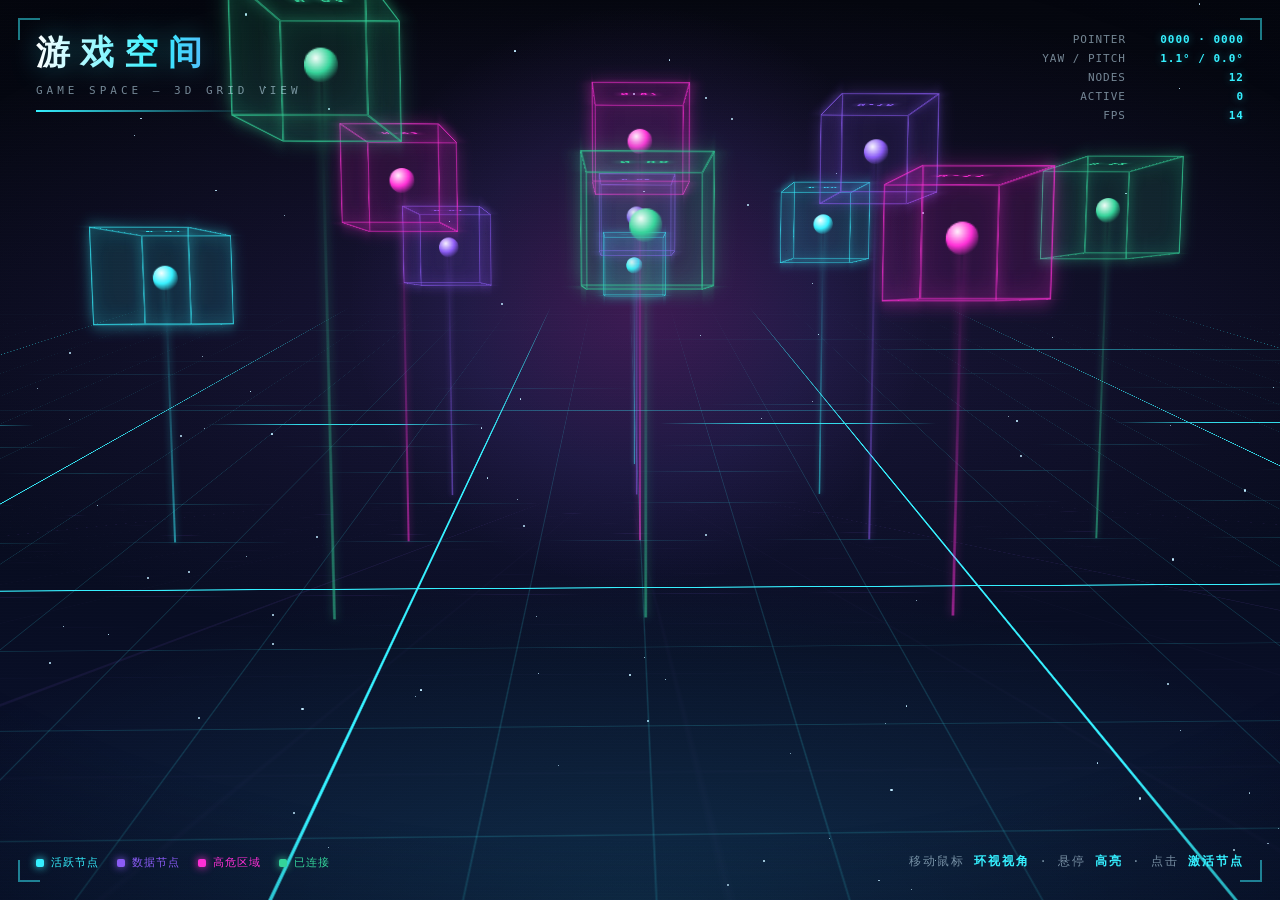
<file: 3d-grid-view.html>
<!DOCTYPE html>
<html lang="zh-CN">
<head>
<meta charset="UTF-8" />
<meta name="viewport" content="width=device-width, initial-scale=1.0" />
<title>游戏空间 · 3D 网格视图</title>
<style>
  :root{
    --cyan:#35f0ff;
    --violet:#8b5cf6;
    --magenta:#ff2fd6;
    --text:#cfefff;
    --dim:rgba(207,239,255,.55);
  }
  *{margin:0;padding:0;box-sizing:border-box}
  html,body{height:100%;overflow:hidden;background:#04060e}
  body{font-family:-apple-system,BlinkMacSystemFont,"PingFang SC","Hiragino Sans GB","Microsoft YaHei",sans-serif;color:var(--text);cursor:crosshair}

  /* ===== 3D 场景 ===== */
  .scene{
    position:fixed;inset:0;perspective:900px;perspective-origin:50% 42%;overflow:hidden;
    background:
      radial-gradient(110% 60% at 50% 36%, rgba(139,92,246,.16), transparent 62%),
      radial-gradient(90% 55% at 50% 102%, rgba(53,240,255,.12), transparent 70%),
      linear-gradient(180deg,#04060e 0%,#070b1c 52%,#0a1230 100%);
  }
  .world{position:absolute;inset:0;transform-style:preserve-3d;transform-origin:50% 62%;will-change:transform}

  .sun{position:absolute;left:50%;top:33%;width:46vmax;height:46vmax;transform:translate(-50%,-50%);
    background:radial-gradient(circle,rgba(255,47,214,.15) 0%,rgba(139,92,246,.09) 42%,transparent 70%)}
  .horizon{position:absolute;left:-10%;right:-10%;top:45.5%;height:1px;opacity:.6;
    background:linear-gradient(90deg,transparent,rgba(53,240,255,.55) 50%,transparent)}

  .stars{position:absolute;inset:0;pointer-events:none;will-change:transform}
  .stars i{position:absolute;background:#bfeaff;border-radius:50%;animation:twinkle 3s ease-in-out infinite}
  @keyframes twinkle{0%,100%{opacity:.25}50%{opacity:.9}}

  /* 网格地面 / 天顶 */
  .floor,.ceil{
    position:absolute;left:50%;top:60%;width:3400px;height:2800px;margin-left:-1700px;margin-top:-1400px;
    background-image:
      linear-gradient(var(--cyan) 2px,transparent 2px),
      linear-gradient(90deg,var(--cyan) 2px,transparent 2px),
      linear-gradient(rgba(53,240,255,.16) 1px,transparent 1px),
      linear-gradient(90deg,rgba(53,240,255,.16) 1px,transparent 1px);
    background-size:500px 500px,500px 500px,100px 100px,100px 100px;
    animation:gridScroll 2.6s linear infinite;
    -webkit-mask-image:linear-gradient(180deg,transparent 0%,#000 40%);
    mask-image:linear-gradient(180deg,transparent 0%,#000 40%);
  }
  .floor{transform:rotateX(80deg)}
  .ceil{
    transform:rotateX(-80deg);opacity:.16;
    background-image:
      linear-gradient(rgba(139,92,246,.5) 2px,transparent 2px),
      linear-gradient(90deg,rgba(139,92,246,.5) 2px,transparent 2px),
      linear-gradient(rgba(139,92,246,.12) 1px,transparent 1px),
      linear-gradient(90deg,rgba(139,92,246,.12) 1px,transparent 1px);
    -webkit-mask-image:linear-gradient(0deg,transparent 0%,#000 40%);
    mask-image:linear-gradient(0deg,transparent 0%,#000 40%);
    animation-name:gridScrollR;
  }
  @keyframes gridScroll{to{background-position:0 100px,100px 0,0 100px,100px 0}}
  @keyframes gridScrollR{to{background-position:0 -100px,-100px 0,0 -100px,-100px 0}}

  .beams,.cells{position:absolute;inset:0;transform-style:preserve-3d;pointer-events:none}

  /* 光柱 */
  .beam{
    position:absolute;left:50%;top:50%;width:2px;margin-left:-1px;
    background:linear-gradient(to bottom,rgba(var(--rgb),0) 0%,rgba(var(--rgb),.55) 100%);
    box-shadow:0 0 6px rgba(var(--rgb),.35);
  }

  /* 节点立方体 */
  .cell{position:absolute;left:50%;top:50%;transform-style:preserve-3d;pointer-events:auto;cursor:pointer;
    opacity:0;animation:fadeIn .7s ease forwards;animation-delay:var(--d,0s)}
  .bob{transform-style:preserve-3d;animation:bob 5s ease-in-out infinite;animation-delay:var(--d,0s)}
  .spin{transform-style:preserve-3d;transition:transform .5s cubic-bezier(.2,.8,.3,1.2)}
  .f{
    position:absolute;left:0;top:0;width:90px;height:90px;margin:-45px 0 0 -45px;
    border:1px solid rgba(var(--rgb),.55);
    background:rgba(var(--rgb),.06);
    box-shadow:0 0 14px rgba(var(--rgb),.25),inset 0 0 22px rgba(var(--rgb),.10);
    transition:border-color .25s,background .25s;
  }
  .f.top::after{
    content:attr(data-label);position:absolute;inset:0;display:flex;align-items:center;justify-content:center;
    font:600 12px/1 ui-monospace,SFMono-Regular,Menlo,Consolas,monospace;letter-spacing:2px;
    color:rgb(var(--rgb));text-shadow:0 0 8px rgba(var(--rgb),.9);
  }
  .core{
    position:absolute;left:50%;top:50%;width:24px;height:24px;margin:-12px 0 0 -12px;border-radius:50%;
    background:radial-gradient(circle at 35% 30%,#fff,rgb(var(--rgb)) 45%,rgba(var(--rgb),0) 78%);
    animation:pulse 2.6s ease-in-out infinite;animation-delay:var(--d,0s);
  }
  .cell:hover .f{border-color:rgba(var(--rgb),.95);background:rgba(var(--rgb),.16)}
  .cell.on .spin{animation:spinY 6s linear infinite}
  .cell.on .f{border-color:rgba(var(--rgb),.95);background:rgba(var(--rgb),.2);
    box-shadow:0 0 22px rgba(var(--rgb),.5),inset 0 0 26px rgba(var(--rgb),.25)}
  @keyframes bob{0%,100%{transform:translateY(0)}50%{transform:translateY(-14px)}}
  @keyframes spinY{to{transform:rotateY(360deg)}}
  @keyframes pulse{0%,100%{transform:scale(1);opacity:.9}50%{transform:scale(1.35);opacity:.55}}
  @keyframes fadeIn{from{opacity:0}to{opacity:1}}

  /* 点击涟漪 */
  .ring{position:absolute;left:50%;top:50%;width:26px;height:26px;margin:-13px 0 0 -13px;pointer-events:none}
  .ring i{display:block;width:100%;height:100%;border:2px solid rgba(var(--rgb),.9);border-radius:50%;
    box-shadow:0 0 12px rgba(var(--rgb),.6);animation:ringGrow 1.1s ease-out forwards}
  @keyframes ringGrow{from{transform:scale(.4);opacity:1}to{transform:scale(7);opacity:0}}

  /* 后期效果 */
  .scanlines{position:fixed;inset:0;pointer-events:none;z-index:40;mix-blend-mode:overlay;
    background:repeating-linear-gradient(0deg,rgba(255,255,255,.028) 0 1px,transparent 1px 3px)}
  .vignette{position:fixed;inset:0;pointer-events:none;z-index:41;
    background:radial-gradient(115% 85% at 50% 44%,transparent 58%,rgba(2,4,10,.62) 100%)}

  /* HUD */
  .hud{position:fixed;inset:0;pointer-events:none;z-index:50;display:flex;flex-direction:column;justify-content:space-between;padding:30px 36px}
  .hud .row{display:flex;justify-content:space-between;align-items:flex-start}
  .hud .row:last-child{align-items:flex-end}
  .brand h1{font-size:34px;font-weight:800;letter-spacing:10px;
    background:linear-gradient(92deg,#fff,var(--cyan) 45%,var(--violet));
    -webkit-background-clip:text;background-clip:text;color:transparent;
    filter:drop-shadow(0 0 14px rgba(53,240,255,.35))}
  .brand .sub{margin-top:6px;font:500 11px/1.6 ui-monospace,Menlo,Consolas,monospace;letter-spacing:4px;color:var(--dim)}
  .brand .bar{margin-top:10px;width:220px;height:2px;background:linear-gradient(90deg,var(--cyan),transparent)}
  .telemetry{text-align:right;font-family:ui-monospace,SFMono-Regular,Menlo,Consolas,monospace;font-size:11px}
  .telemetry .t{display:flex;gap:14px;justify-content:flex-end;padding:3px 0;color:var(--dim);letter-spacing:1px}
  .telemetry .t b{color:var(--cyan);font-weight:600;min-width:104px;text-align:right;text-shadow:0 0 8px rgba(53,240,255,.4)}
  .legend{display:flex;gap:18px;font-size:11px;color:var(--dim);letter-spacing:1px;font-family:ui-monospace,Menlo,Consolas,monospace}
  .legend span{display:inline-flex;align-items:center;gap:7px}
  .legend i{width:8px;height:8px;border-radius:2px;background:currentColor;box-shadow:0 0 8px currentColor}
  .hint{font-size:12px;color:var(--dim);letter-spacing:2px;font-family:ui-monospace,Menlo,Consolas,monospace}
  .hint b{color:var(--cyan);font-weight:600}

  .corner{position:fixed;width:22px;height:22px;z-index:45;pointer-events:none;border:2px solid rgba(53,240,255,.5)}
  .corner.tl{top:18px;left:18px;border-right:0;border-bottom:0}
  .corner.tr{top:18px;right:18px;border-left:0;border-bottom:0}
  .corner.bl{bottom:18px;left:18px;border-right:0;border-top:0}
  .corner.br{bottom:18px;right:18px;border-left:0;border-top:0}

  @media (max-width:720px){
    .hud{padding:18px 20px}
    .brand h1{font-size:24px;letter-spacing:6px}
    .legend{display:none}
  }
</style>
</head>
<body>

<div class="scene">
  <div class="sun"></div>
  <div class="horizon"></div>
  <div class="stars" id="stars"></div>
  <div class="world" id="world">
    <div class="ceil"></div>
    <div class="floor"></div>
    <div class="beams" id="beams"></div>
    <div class="cells" id="cells"></div>
  </div>
</div>

<div class="scanlines"></div>
<div class="vignette"></div>
<div class="corner tl"></div><div class="corner tr"></div><div class="corner bl"></div><div class="corner br"></div>

<div class="hud">
  <div class="row">
    <div class="brand">
      <h1>游戏空间</h1>
      <div class="sub">GAME SPACE — 3D GRID VIEW</div>
      <div class="bar"></div>
    </div>
    <div class="telemetry">
      <div class="t"><span>POINTER</span><b id="t-coord">0000 · 0000</b></div>
      <div class="t"><span>YAW / PITCH</span><b id="t-view">0.0° / 0.0°</b></div>
      <div class="t"><span>NODES</span><b>12</b></div>
      <div class="t"><span>ACTIVE</span><b id="t-active">0</b></div>
      <div class="t"><span>FPS</span><b id="t-fps">60</b></div>
    </div>
  </div>
  <div class="row">
    <div class="legend">
      <span style="color:#35f0ff"><i></i>活跃节点</span>
      <span style="color:#8b5cf6"><i></i>数据节点</span>
      <span style="color:#ff2fd6"><i></i>高危区域</span>
      <span style="color:#34d399"><i></i>已连接</span>
    </div>
    <div class="hint">移动鼠标 <b>环视视角</b> · 悬停 <b>高亮</b> · 点击 <b>激活节点</b></div>
  </div>
</div>

<script>
(() => {
  const world  = document.getElementById('world');
  const cellsG = document.getElementById('cells');
  const beamsG = document.getElementById('beams');
  const starsG = document.getElementById('stars');
  const tCoord = document.getElementById('t-coord');
  const tView  = document.getElementById('t-view');
  const tActive= document.getElementById('t-active');
  const tFps   = document.getElementById('t-fps');

  const floorY = () => window.innerHeight * 0.10;

  const PALETTE = ['53,240,255', '139,92,246', '255,47,214', '52,211,153'];
  const SPACING = 230, CUBE = 90, H = CUBE / 2;

  /* 星空 */
  for (let i = 0; i < 90; i++) {
    const s = document.createElement('i');
    const sz = (Math.random() * 1.8 + .6).toFixed(1);
    s.style.cssText =
      `left:${(Math.random()*100).toFixed(2)}%;top:${(Math.random()*100).toFixed(2)}%;` +
      `width:${sz}px;height:${sz}px;` +
      `animation-duration:${(2+Math.random()*4).toFixed(1)}s;animation-delay:-${(Math.random()*4).toFixed(1)}s`;
    starsG.appendChild(s);
  }

  /* 网格坐标：|gx|+|gz|<=2，共 12 个节点 */
  const positions = [];
  for (let gx = -2; gx <= 2; gx++)
    for (let gz = -2; gz <= 1; gz++)
      if (Math.abs(gx) + Math.abs(gz) <= 2) positions.push([gx, gz]);

  const beams = [];

  function ripple(x, z, rgb) {
    const r = document.createElement('div');
    r.className = 'ring';
    r.style.setProperty('--rgb', rgb);
    r.style.transform = `translate3d(${x}px, ${floorY()}px, ${z}px) rotateX(80deg)`;
    r.innerHTML = '<i></i>';
    world.appendChild(r);
    setTimeout(() => r.remove(), 1200);
  }

  positions.forEach(([gx, gz], i) => {
    const rgb = PALETTE[i % PALETTE.length];
    const x = gx * SPACING, z = gz * SPACING;
    const y = -(170 + (i * 47) % 150);

    /* 光柱 */
    const beam = document.createElement('div');
    beam.className = 'beam';
    beam.style.setProperty('--rgb', rgb);
    beam._y = y;
    beam.style.height = (floorY() - y) + 'px';
    beam.style.transform = `translate3d(${x}px, ${y}px, ${z}px)`;
    beamsG.appendChild(beam);
    beams.push(beam);

    /* 节点立方体 */
    const cell = document.createElement('div');
    cell.className = 'cell';
    cell.style.setProperty('--rgb', rgb);
    cell.style.setProperty('--d', (0.25 + i * 0.07).toFixed(2) + 's');
    cell.style.transform = `translate3d(${x}px, ${y}px, ${z}px)`;
    const faces = [
      `translateZ(${H}px)`,
      `rotateY(180deg) translateZ(${H}px)`,
      `rotateY(90deg) translateZ(${H}px)`,
      `rotateY(-90deg) translateZ(${H}px)`,
      `rotateX(90deg) translateZ(${H}px)`,
      `rotateX(-90deg) translateZ(${H}px)`
    ].map((t, k) =>
      `<div class="f${k === 4 ? ' top' : ''}" data-label="N-${String(i+1).padStart(2,'0')}" style="transform:${t}"></div>`
    ).join('');
    cell.innerHTML = `<div class="bob"><div class="spin">${faces}<div class="core"></div></div></div>`;
    cellsG.appendChild(cell);

    cell.addEventListener('click', () => {
      cell.classList.toggle('on');
      tActive.textContent = cellsG.querySelectorAll('.cell.on').length;
      ripple(x, z, rgb);
    });
  });

  /* 窗口缩放：重算光柱长度 */
  window.addEventListener('resize', () => {
    beams.forEach(b => { b.style.height = (floorY() - b._y) + 'px'; });
  });

  /* 鼠标视差 + 空闲缓摆 */
  let tx = 0, ty = 0, cx = 0, cy = 0;
  window.addEventListener('pointermove', e => {
    tx = (e.clientX / innerWidth  - .5) * 2;
    ty = (e.clientY / innerHeight - .5) * 2;
    tCoord.textContent = `${String(e.clientX).padStart(4,'0')} · ${String(e.clientY).padStart(4,'0')}`;
  });

  let frames = 0, lastT = performance.now();
  (function loop(t) {
    frames++;
    if (t - lastT >= 500) {
      tFps.textContent = Math.round(frames * 1000 / (t - lastT));
      frames = 0; lastT = t;
    }
    cx += (tx - cx) * .045;
    cy += (ty - cy) * .045;
    const yaw   = cx * 7 + Math.sin(t / 3000) * 2.5;
    const pitch = -4 - cy * 4;
    world.style.transform  = `rotateX(${pitch.toFixed(2)}deg) rotateY(${yaw.toFixed(2)}deg)`;
    starsG.style.transform = `translate(${(-cx * 14).toFixed(1)}px, ${(-cy * 10).toFixed(1)}px)`;
    tView.textContent = `${yaw.toFixed(1)}° / ${(cy * 4).toFixed(1)}°`;
    requestAnimationFrame(loop);
  })(performance.now());
})();
</script>

</body>
</html>
</file>
